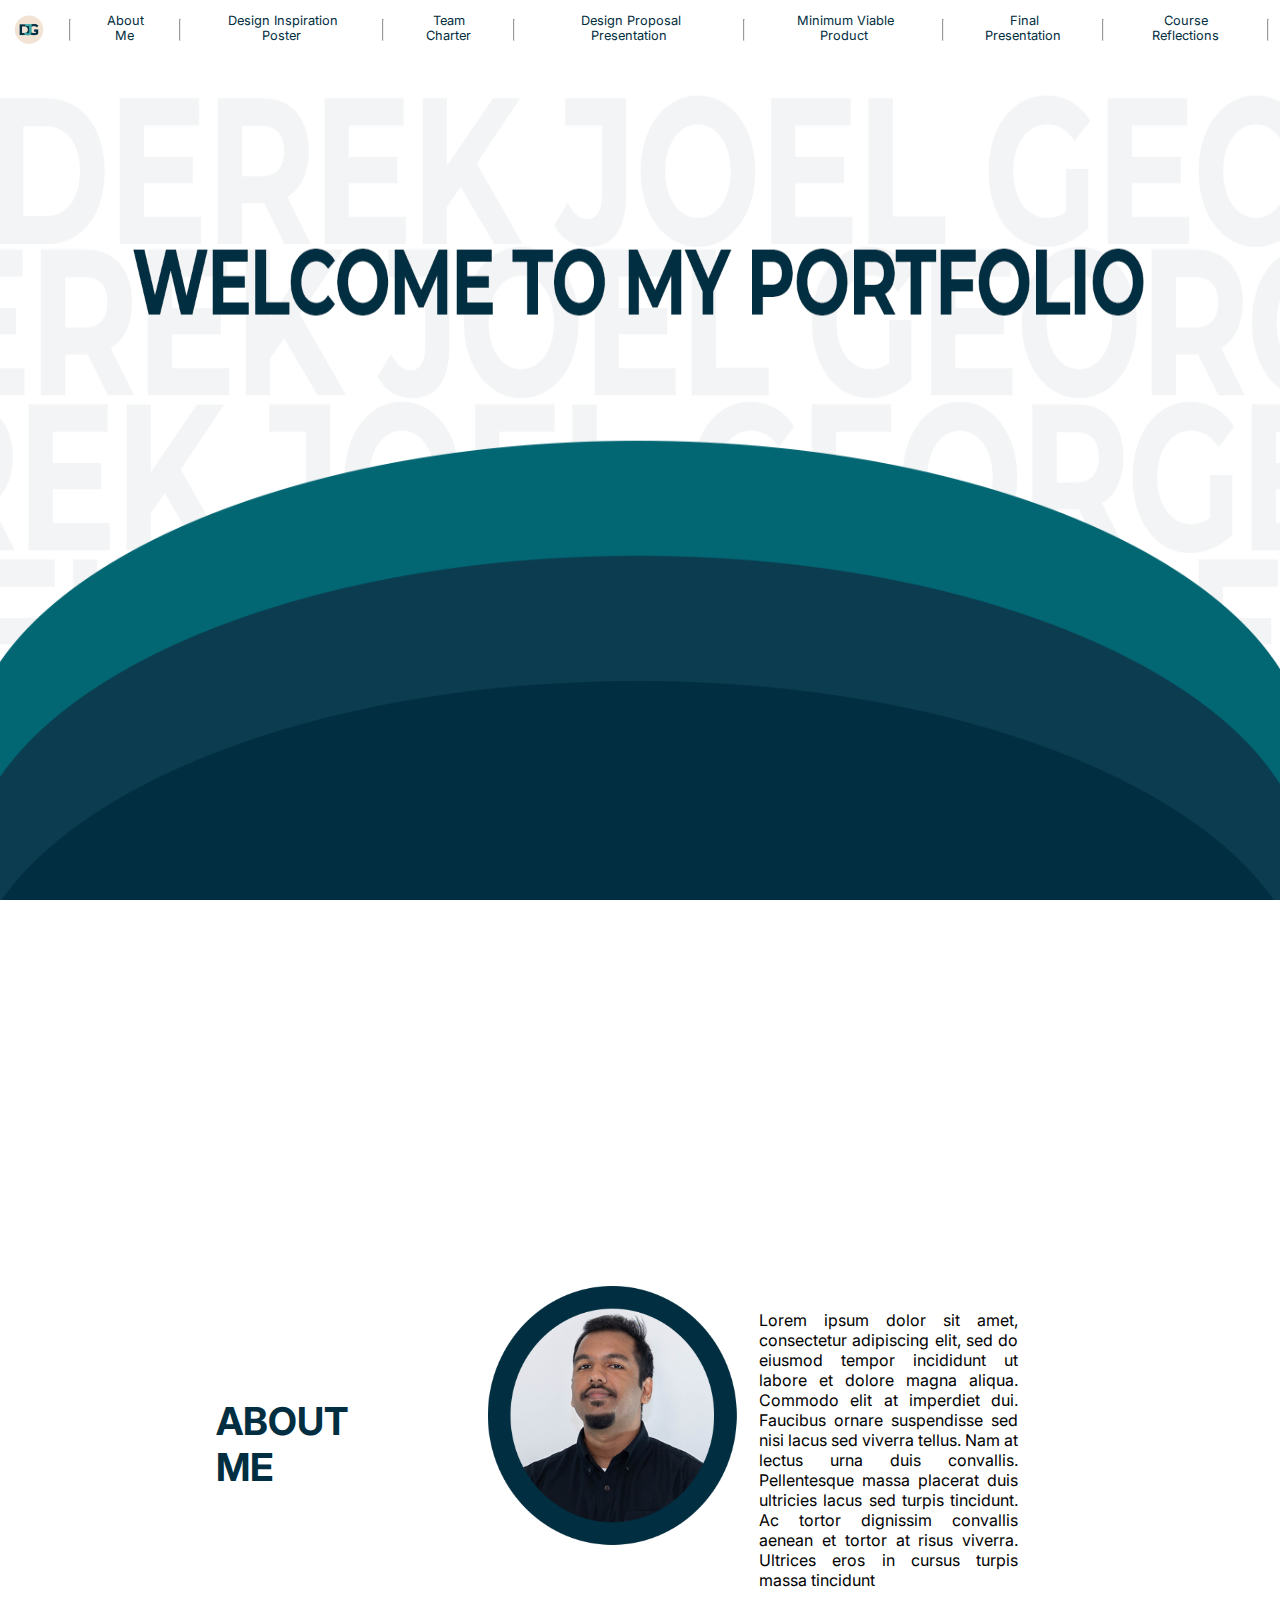
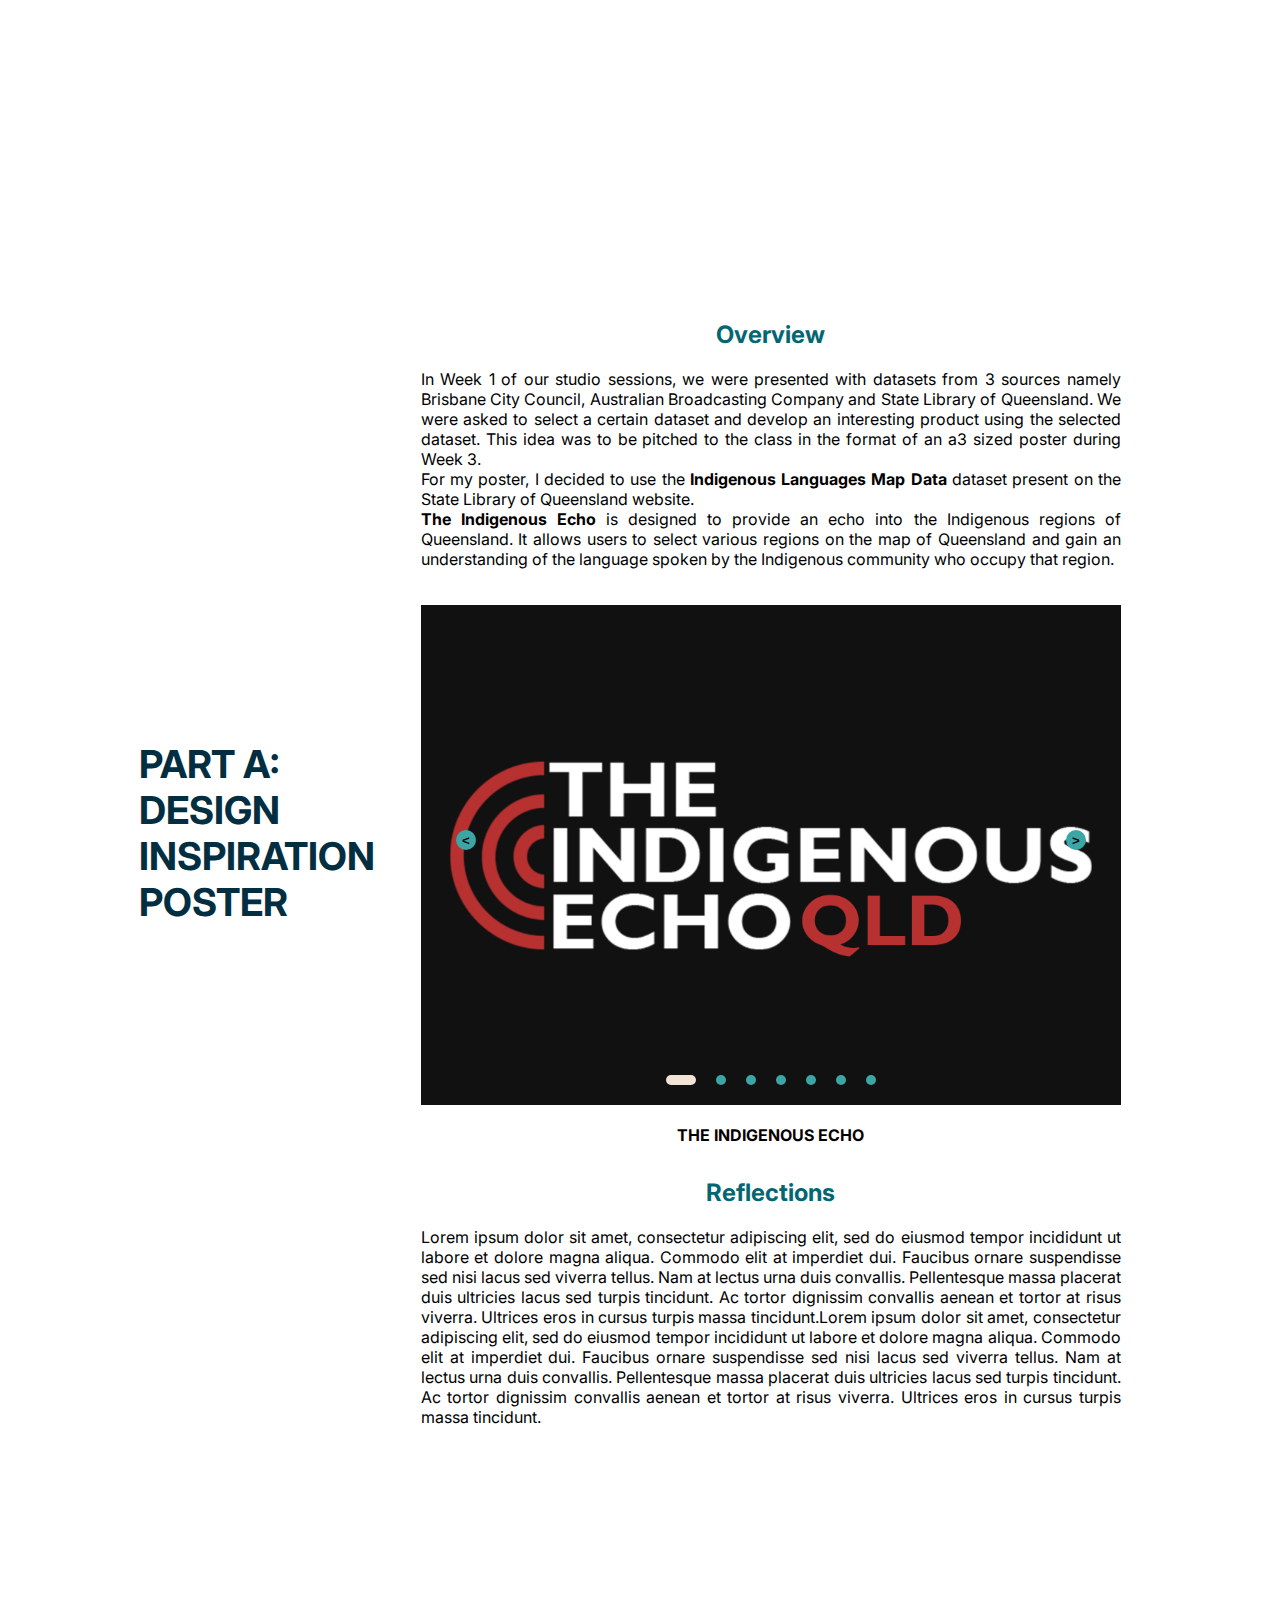
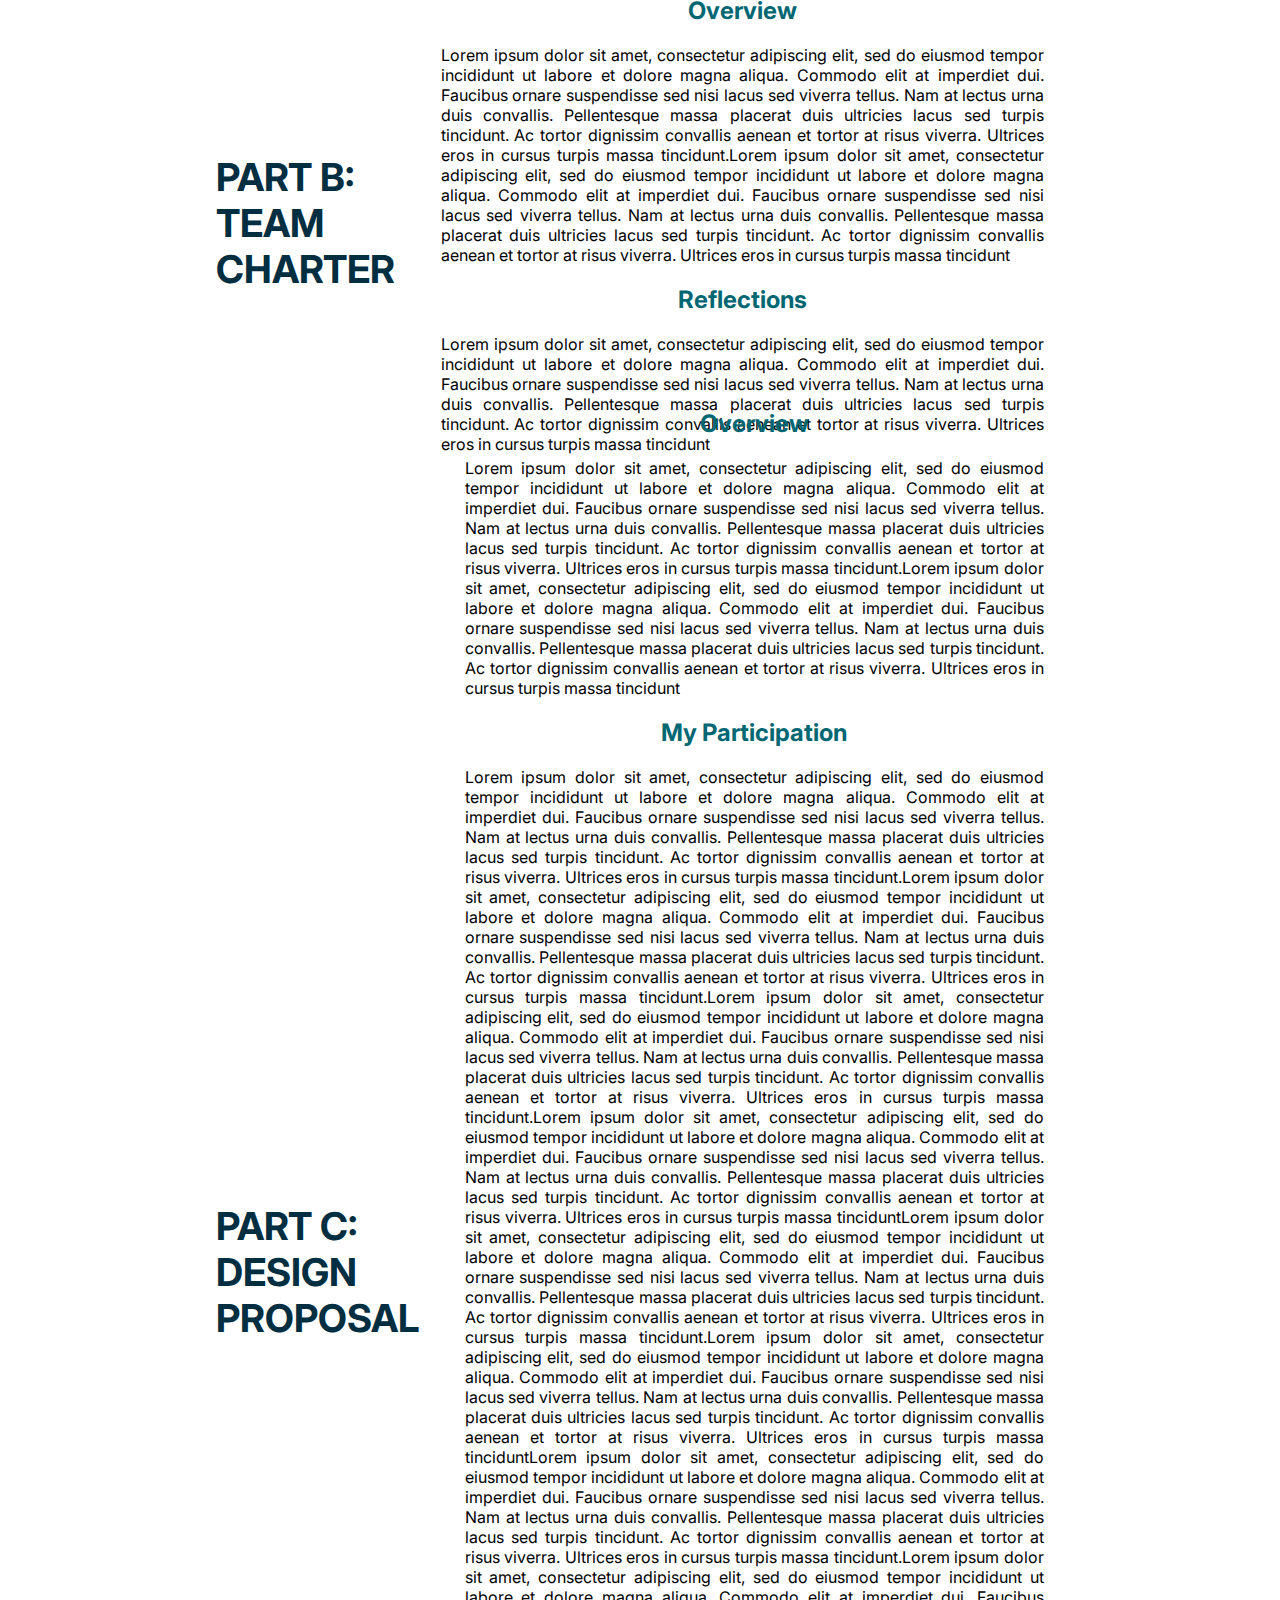
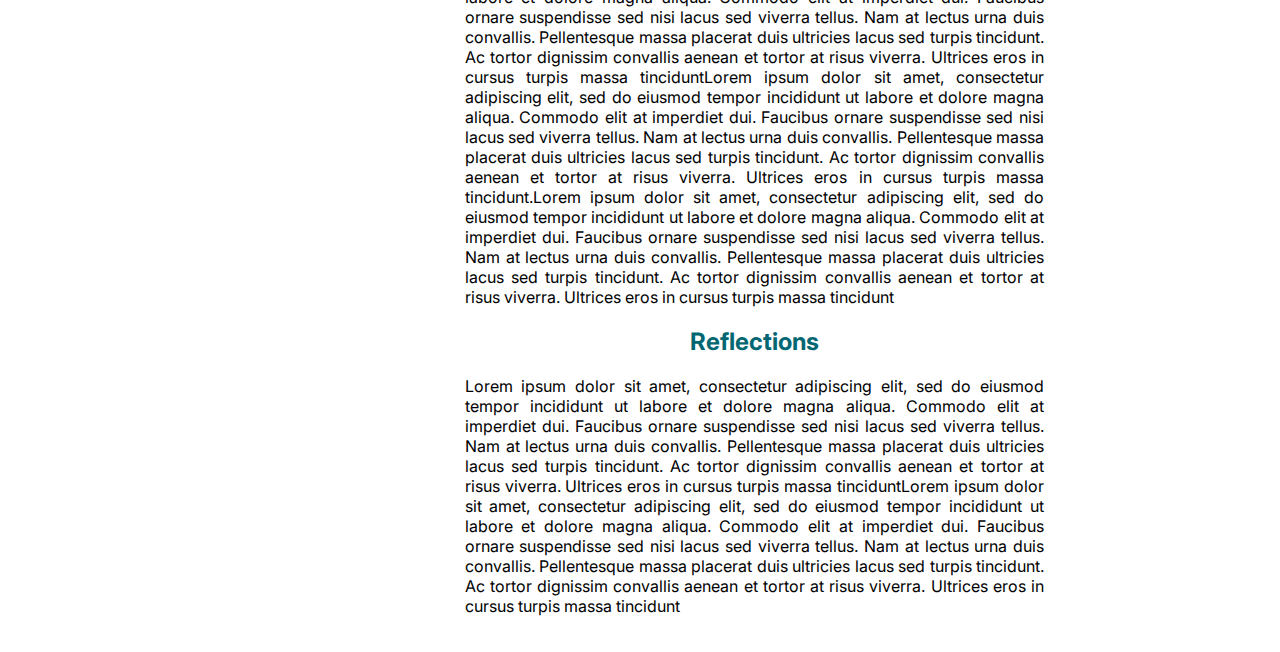
<file: index.html>
<!doctype html>
<html lang="en">
    <head>
      <meta charset="utf-8">
      <meta name="viewport" content="width=device-width, initial-scale=1">
      <title>Derek | Portfolio </title>

      <!-- Google Fonts -->
      <link rel="preconnect" href="https://fonts.googleapis.com">
      <link rel="preconnect" href="https://fonts.gstatic.com" crossorigin>
      <link href="https://fonts.googleapis.com/css2?family=Inter:wght@100;200;300;400;500;700;800;900&display=swap" rel="stylesheet">
      <!-- Linking external CSS file -->
      <link rel="stylesheet" href="index.css">
      <link rel="stylesheet" href="slideshow.css">
    <!-- the icon on the title bar -->
      <link rel="icon" type="image/png" href="images/logo.png"/>
    </head>
    <body>
        <nav class="center">
            <ul class="navbar">
                <li><a href="index.html"><img src="images/logo.png" style="width: 2.5vw;" ></a></li>
                <hr>
                <li><a href="#about-me">About Me</a></li>
                <hr>
                <li><a href="#individual-poster">Design Inspiration Poster</a></li>
                <hr>
                <li><a href="#team-charter">Team Charter</a></li>
                <hr>
                <li><a href="#design-proposal">Design Proposal Presentation</a></li>
                <hr>
                <li><a href="#portfolio">Minimum Viable Product</a></li>
                <hr>
                <li><a href="#course-reflection">Final Presentation</a></li>
                <hr>
                <li><a href="#portfolio">Course Reflections</a></li>
                <hr>
            </ul>
        </nav>
        <img src="images/BANNER.png" style="width:100%;height: 100vh;" >
        <div class="grid-row m0">
            <div class="col-2"></div>
            <div class="col-8 center">
                <section id="about-me" class="container">
                    <h1 class="left mr2">ABOUT ME</h1>
                    <div class="centered-content">
                        <div class="grid-row">
                            <div class="col-6"><img src="images/me.png" style="width: 20vw;"></div>
                            <div class="col-6 left pt1">
                                <p class="justify">Lorem ipsum dolor sit amet, consectetur adipiscing elit, sed do eiusmod tempor incididunt ut labore et 
                                    dolore magna aliqua. Commodo elit at imperdiet dui. Faucibus ornare suspendisse sed nisi lacus sed viverra 
                                    tellus. Nam at lectus urna duis convallis. Pellentesque massa placerat duis ultricies lacus sed turpis 
                                    tincidunt. Ac tortor dignissim convallis aenean et tortor at risus viverra. Ultrices eros in cursus turpis
                                    massa tincidunt
                                </p>   
                            </div>
                        </div>
                    </div>
                </section>
                <section  class="container">
                    <h1 class="left mr2">PART A: DESIGN INSPIRATION POSTER</h1>
                    <div class="centered-content">
                        <h2 class="pt6" id="individual-poster">Overview</h2>
                        <p class="justify">In Week 1 of our studio sessions, we were presented with datasets from 3 sources namely Brisbane City Council, Australian Broadcasting Company and
                            State Library of Queensland. We were asked to select a certain dataset and develop an interesting product using the selected dataset. This idea was to be pitched to the 
                            class in the format of an a3 sized poster during Week 3. <br>
                            For my poster, I decided to use the <b>Indigenous Languages Map Data</b> dataset present on the State Library of Queensland website. <br>
                            <b>The Indigenous Echo</b> is designed to provide an echo into the Indigenous regions of Queensland. It allows users to select various regions on the map of Queensland and gain 
                            an understanding of the language spoken by the Indigenous community who occupy that region. <br>
                              
                        </p>
                        <br>
                        <div class="slider">
                            <div class="list">
                                <div class="item">
                                    <img src="images/TIE Logo.png" alt="">
                                </div>
                                <div class="item">
                                    <img src="images/ie-poster.jpg" alt="">
                                </div>
                                <div class="item">
                                    <img src="images/Mockup1.png" alt="">
                                </div>
                                <div class="item">
                                    <img src="images/Mockup2.png" alt="">
                                </div>
                                <div class="item">
                                    <img src="images/Mockup3.png" alt="">
                                </div>
                                <div class="item">
                                    <img src="images/Mockup4.png" alt="">
                                </div>
                                <div class="item">
                                    <img src="images/Mockup5.png" alt="">
                                </div>
                            </div>
                            <div class="buttons">
                                <button id="prev"><</button>
                                <button id="next">></button>
                            </div>
                            <ul class="dots">
                                <li class="active"></li>
                                <li></li>
                                <li></li>
                                <li></li>
                                <li></li>
                                <li></li>
                                <li></li>
                            </ul>
                        </div>
                        <br>
                        <b>THE INDIGENOUS ECHO</b>
                        
                        
                        <h2 class="pt1">Reflections</h2>
                        <p class="justify">Lorem ipsum dolor sit amet, consectetur adipiscing elit, sed do eiusmod tempor incididunt ut labore et 
                            dolore magna aliqua. Commodo elit at imperdiet dui. Faucibus ornare suspendisse sed nisi lacus sed viverra 
                            tellus. Nam at lectus urna duis convallis. Pellentesque massa placerat duis ultricies lacus sed turpis 
                            tincidunt. Ac tortor dignissim convallis aenean et tortor at risus viverra. Ultrices eros in cursus turpis
                            massa tincidunt.Lorem ipsum dolor sit amet, consectetur adipiscing elit, sed do eiusmod tempor incididunt ut labore et 
                            dolore magna aliqua. Commodo elit at imperdiet dui. Faucibus ornare suspendisse sed nisi lacus sed viverra 
                            tellus. Nam at lectus urna duis convallis. Pellentesque massa placerat duis ultricies lacus sed turpis 
                            tincidunt. Ac tortor dignissim convallis aenean et tortor at risus viverra. Ultrices eros in cursus turpis
                            massa tincidunt.
                        </p>
                    </div>
                </section>

                <section id="team-charter" class="container">
                    <h1 class="left mr2">PART B: TEAM CHARTER</h1>
                    <div class="centered-content">
                        <h2>Overview</h2>
                        <p class="justify">Lorem ipsum dolor sit amet, consectetur adipiscing elit, sed do eiusmod tempor incididunt ut labore et 
                            dolore magna aliqua. Commodo elit at imperdiet dui. Faucibus ornare suspendisse sed nisi lacus sed viverra 
                            tellus. Nam at lectus urna duis convallis. Pellentesque massa placerat duis ultricies lacus sed turpis 
                            tincidunt. Ac tortor dignissim convallis aenean et tortor at risus viverra. Ultrices eros in cursus turpis
                            massa tincidunt.Lorem ipsum dolor sit amet, consectetur adipiscing elit, sed do eiusmod tempor incididunt ut labore et 
                            dolore magna aliqua. Commodo elit at imperdiet dui. Faucibus ornare suspendisse sed nisi lacus sed viverra 
                            tellus. Nam at lectus urna duis convallis. Pellentesque massa placerat duis ultricies lacus sed turpis 
                            tincidunt. Ac tortor dignissim convallis aenean et tortor at risus viverra. Ultrices eros in cursus turpis
                            massa tincidunt
                        </p>
                        <h2>Reflections</h2>
                        <p class="justify">Lorem ipsum dolor sit amet, consectetur adipiscing elit, sed do eiusmod tempor incididunt ut labore et 
                            dolore magna aliqua. Commodo elit at imperdiet dui. Faucibus ornare suspendisse sed nisi lacus sed viverra 
                            tellus. Nam at lectus urna duis convallis. Pellentesque massa placerat duis ultricies lacus sed turpis 
                            tincidunt. Ac tortor dignissim convallis aenean et tortor at risus viverra. Ultrices eros in cursus turpis
                            massa tincidunt
                        </p>       
                    </div>
                </section>
                <br><br><br>
                <section class="container">
                    <h1 class="left mr2">PART C: DESIGN PROPOSAL</h1>
                    <div class="centered-content">
                        <h2 id="design-proposal" class="pt6">Overview</h2>
                        <p class="justify">Lorem ipsum dolor sit amet, consectetur adipiscing elit, sed do eiusmod tempor incididunt ut labore et 
                            dolore magna aliqua. Commodo elit at imperdiet dui. Faucibus ornare suspendisse sed nisi lacus sed viverra 
                            tellus. Nam at lectus urna duis convallis. Pellentesque massa placerat duis ultricies lacus sed turpis 
                            tincidunt. Ac tortor dignissim convallis aenean et tortor at risus viverra. Ultrices eros in cursus turpis
                            massa tincidunt.Lorem ipsum dolor sit amet, consectetur adipiscing elit, sed do eiusmod tempor incididunt ut labore et 
                            dolore magna aliqua. Commodo elit at imperdiet dui. Faucibus ornare suspendisse sed nisi lacus sed viverra 
                            tellus. Nam at lectus urna duis convallis. Pellentesque massa placerat duis ultricies lacus sed turpis 
                            tincidunt. Ac tortor dignissim convallis aenean et tortor at risus viverra. Ultrices eros in cursus turpis
                            massa tincidunt
                        </p>
                        <h2>My Participation</h2>
                        <p class="justify">Lorem ipsum dolor sit amet, consectetur adipiscing elit, sed do eiusmod tempor incididunt ut labore et 
                            dolore magna aliqua. Commodo elit at imperdiet dui. Faucibus ornare suspendisse sed nisi lacus sed viverra 
                            tellus. Nam at lectus urna duis convallis. Pellentesque massa placerat duis ultricies lacus sed turpis 
                            tincidunt. Ac tortor dignissim convallis aenean et tortor at risus viverra. Ultrices eros in cursus turpis
                            massa tincidunt.Lorem ipsum dolor sit amet, consectetur adipiscing elit, sed do eiusmod tempor incididunt ut labore et 
                            dolore magna aliqua. Commodo elit at imperdiet dui. Faucibus ornare suspendisse sed nisi lacus sed viverra 
                            tellus. Nam at lectus urna duis convallis. Pellentesque massa placerat duis ultricies lacus sed turpis 
                            tincidunt. Ac tortor dignissim convallis aenean et tortor at risus viverra. Ultrices eros in cursus turpis
                            massa tincidunt.Lorem ipsum dolor sit amet, consectetur adipiscing elit, sed do eiusmod tempor incididunt ut labore et 
                            dolore magna aliqua. Commodo elit at imperdiet dui. Faucibus ornare suspendisse sed nisi lacus sed viverra 
                            tellus. Nam at lectus urna duis convallis. Pellentesque massa placerat duis ultricies lacus sed turpis 
                            tincidunt. Ac tortor dignissim convallis aenean et tortor at risus viverra. Ultrices eros in cursus turpis
                            massa tincidunt.Lorem ipsum dolor sit amet, consectetur adipiscing elit, sed do eiusmod tempor incididunt ut labore et 
                            dolore magna aliqua. Commodo elit at imperdiet dui. Faucibus ornare suspendisse sed nisi lacus sed viverra 
                            tellus. Nam at lectus urna duis convallis. Pellentesque massa placerat duis ultricies lacus sed turpis 
                            tincidunt. Ac tortor dignissim convallis aenean et tortor at risus viverra. Ultrices eros in cursus turpis
                            massa tinciduntLorem ipsum dolor sit amet, consectetur adipiscing elit, sed do eiusmod tempor incididunt ut labore et 
                            dolore magna aliqua. Commodo elit at imperdiet dui. Faucibus ornare suspendisse sed nisi lacus sed viverra 
                            tellus. Nam at lectus urna duis convallis. Pellentesque massa placerat duis ultricies lacus sed turpis 
                            tincidunt. Ac tortor dignissim convallis aenean et tortor at risus viverra. Ultrices eros in cursus turpis
                            massa tincidunt.Lorem ipsum dolor sit amet, consectetur adipiscing elit, sed do eiusmod tempor incididunt ut labore et 
                            dolore magna aliqua. Commodo elit at imperdiet dui. Faucibus ornare suspendisse sed nisi lacus sed viverra 
                            tellus. Nam at lectus urna duis convallis. Pellentesque massa placerat duis ultricies lacus sed turpis 
                            tincidunt. Ac tortor dignissim convallis aenean et tortor at risus viverra. Ultrices eros in cursus turpis
                            massa tinciduntLorem ipsum dolor sit amet, consectetur adipiscing elit, sed do eiusmod tempor incididunt ut labore et 
                            dolore magna aliqua. Commodo elit at imperdiet dui. Faucibus ornare suspendisse sed nisi lacus sed viverra 
                            tellus. Nam at lectus urna duis convallis. Pellentesque massa placerat duis ultricies lacus sed turpis 
                            tincidunt. Ac tortor dignissim convallis aenean et tortor at risus viverra. Ultrices eros in cursus turpis
                            massa tincidunt.Lorem ipsum dolor sit amet, consectetur adipiscing elit, sed do eiusmod tempor incididunt ut labore et 
                            dolore magna aliqua. Commodo elit at imperdiet dui. Faucibus ornare suspendisse sed nisi lacus sed viverra 
                            tellus. Nam at lectus urna duis convallis. Pellentesque massa placerat duis ultricies lacus sed turpis 
                            tincidunt. Ac tortor dignissim convallis aenean et tortor at risus viverra. Ultrices eros in cursus turpis
                            massa tinciduntLorem ipsum dolor sit amet, consectetur adipiscing elit, sed do eiusmod tempor incididunt ut labore et 
                            dolore magna aliqua. Commodo elit at imperdiet dui. Faucibus ornare suspendisse sed nisi lacus sed viverra 
                            tellus. Nam at lectus urna duis convallis. Pellentesque massa placerat duis ultricies lacus sed turpis 
                            tincidunt. Ac tortor dignissim convallis aenean et tortor at risus viverra. Ultrices eros in cursus turpis
                            massa tincidunt.Lorem ipsum dolor sit amet, consectetur adipiscing elit, sed do eiusmod tempor incididunt ut labore et 
                            dolore magna aliqua. Commodo elit at imperdiet dui. Faucibus ornare suspendisse sed nisi lacus sed viverra 
                            tellus. Nam at lectus urna duis convallis. Pellentesque massa placerat duis ultricies lacus sed turpis 
                            tincidunt. Ac tortor dignissim convallis aenean et tortor at risus viverra. Ultrices eros in cursus turpis
                            massa tincidunt
                        </p>
                        <h2>Reflections</h2>
                        <p class="justify">Lorem ipsum dolor sit amet, consectetur adipiscing elit, sed do eiusmod tempor incididunt ut labore et 
                            dolore magna aliqua. Commodo elit at imperdiet dui. Faucibus ornare suspendisse sed nisi lacus sed viverra 
                            tellus. Nam at lectus urna duis convallis. Pellentesque massa placerat duis ultricies lacus sed turpis 
                            tincidunt. Ac tortor dignissim convallis aenean et tortor at risus viverra. Ultrices eros in cursus turpis
                            massa tinciduntLorem ipsum dolor sit amet, consectetur adipiscing elit, sed do eiusmod tempor incididunt ut labore et 
                            dolore magna aliqua. Commodo elit at imperdiet dui. Faucibus ornare suspendisse sed nisi lacus sed viverra 
                            tellus. Nam at lectus urna duis convallis. Pellentesque massa placerat duis ultricies lacus sed turpis 
                            tincidunt. Ac tortor dignissim convallis aenean et tortor at risus viverra. Ultrices eros in cursus turpis
                            massa tincidunt
                        </p>       
                    </div>
                </section>
            </div>

            <div class="col-2"></div>
        </div>
        <script src="index.js"></script>
    </body>
</html>
</file>
<file: index.css>
:root{
    --b1: #3CA6A6;
    --b2: #026773;
    --b3: #024959;
    --b4: #012E40;
    --offwhite: #F2E3D5; 

}
html,body{
    font-family: 'Inter', sans-serif;
    margin: 0;
    padding: 0;
}
.grid-row{
    display: grid;
    grid-template-columns: repeat(12,1fr);
    grid-auto-rows: minmax(5vh,auto);
    gap: 16px;
    margin: 0vh 2vw;
    margin-left: 7vw;
}

/* Width of items in our grid row */

.col-1 { grid-column: span 1;}
.col-2 { grid-column: span 2;}
.col-3{ grid-column: span 3;}
.col-4 { grid-column: span 4;}
.col-5 { grid-column: span 5;}
.col-6 { grid-column: span 6;}
.col-7 { grid-column: span 7;}
.col-8 { grid-column: span 8;}
.col-9 { grid-column: span 9;}
.col-10 { grid-column: span 10;}
.col-11 { grid-column: span 11;}
.col-12 { grid-column: span 12;}

/* Padding Classes */
.p0{ padding: 0;}
.p1{ padding: 1vw;}
.p2{ padding: 2vw;}
.p3{ padding: 3vw;}
.p4{ padding: 4vw;}
.p5{ padding: 5vw;}
.p6{ padding: 6vw;}

.pt0{ padding-top: 0vw;}
.pt1{ padding-top: 1vw;}
.pt2{ padding-top: 2vw;}
.pt3{ padding-top: 3vw;}
.pt4{ padding-top: 4vw;}
.pt5{ padding-top: 5vw;}
.pt6{ padding-top: 6vw;}

.pl1{ padding-left: 1vw;}
.pl2{ padding-left: 2vw;}
.pl3{ padding-left: 3vw;}
.pl4{ padding-left: 4vw;}
.pl5{ padding-left: 5vw;}
.pl6{ padding-left: 6vw;}

.pr1{ padding-right: 1vw;}
.pr2{ padding-right: 2vw;}
.pr3{ padding-right: 3vw;}
.pr4{ padding-right: 4vw;}
.pr5{ padding-right: 5vw;}
.pr6{ padding-right: 6vw;}

.pb1{ padding-bottom: 1vw;}
.pb2{ padding-bottom: 2vw;}
.pb3{ padding-bottom: 3vw;}
.pb4{ padding-bottom: 4vw;}
.pb5{ padding-bottom: 5vw;}
.pb6{ padding-bottom: 6vw;}

/* Margins */

.m0{ margin: 0;}
.m1{ margin: 1vw;}
.m2{ margin: 2vw;}
.m3{ margin: 3vw;}
.m4{ margin: 4vw;}
.m5{ margin: 5vw;}
.m6{ margin: 6vw;}

.mt0{ margin-top: 0vw;}
.mt1{ margin-top: 1vw;}
.mt2{ margin-top: 2vw;}
.mt3{ margin-top: 3vw;}
.mt4{ margin-top: 4vw;}
.mt5{ margin-top: 5vw;}
.mt6{ margin-top: 6vw;}

.ml1{ margin-left: 1vw;}
.ml2{ margin-left: 2vw;}
.ml3{ margin-left: 3vw;}
.ml4{ margin-left: 4vw;}
.ml5{ margin-left: 5vw;}
.ml6{ margin-left: 6vw;}

.mr1{ margin-right: 1vw;}
.mr2{ margin-right: 2vw;}
.mr3{ margin-right: 3vw;}
.mr4{ margin-right: 4vw;}
.mr5{ margin-right: 5vw;}
.mr6{ margin-right: 6vw;}

.mb1{ margin-bottom: 1vw;}
.mb2{ margin-bottom: 2vw;}
.mb3{ margin-bottom: 3vw;}
.mb4{ margin-bottom: 4vw;}
.mb5{ margin-bottom: 5vw;}
.mb6{ margin-bottom: 6vw;}

.center{
    text-align: center;
}
.left{
    text-align: left;
}
.right{
    text-align: right;
}

.justify{
    text-align: justify;
}

.navbar{
    display:flex;
    position: fixed;
    width: 100%;
    list-style-type: none;
    margin-top: 0%;
    padding: 1vw;
    border: none;
    background-color: white;
    font-size: 1vw;
  }

li a{
    text-decoration: none;
    color: var(--b4);
    padding-left: 2%;
}

a:hover{
    color: var(--b1);
}

section{
    width: 100%;
    height: 100vh;
    margin-top: 7vw;
}

.container {
    display: flex;
    justify-content: center;
    align-items: center;
    height: 100vh;
    /* margin: 0; */
  }

.centered-content {
    text-align: center;
    padding: 20px;
}

h1{
    font-size: 3vw;
    color: var(--b4);
}

h2{
    color: var(--b2);
}
</file>
<file: slideshow.css>
:root{
    --b1: #3CA6A6;
    --b2: #026773;
    --b3: #024959;
    --b4: #012E40;
    --offwhite: #F2E3D5; 

}

.slider{
    width: 700px;
    max-width: 100vw;
    height: 500px;
    margin: auto;
    position: relative;
    overflow: hidden;
}
.slider .list{
    position: absolute;
    width: max-content;
    height: 100%;
    left: 0;
    top: 0;
    display: flex;
    transition: 1s;
}
.slider .list img{
    width: 700px;
    /* max-width: 100vw; */
    height: 500px;
    object-fit: cover;
}
.slider .buttons{
    position: absolute;
    top: 45%;
    left: 5%;
    width: 90%;
    display: flex;
    justify-content: space-between;
}
.slider .buttons button{
    width: 20px;
    height: 20px;
    border-radius: 50%;
    background-color: var(--b1);
    color: black;
    border: none;
    /* font-family: monospace; */
    font-weight: bold;
}
.slider .dots{
    position: absolute;
    bottom: 10px;
    left: 0;
    color: var(--b1);
    width: 100%;
    margin: 0;
    padding: 0;
    display: flex;
    justify-content: center;
}
.slider .dots li{
    list-style: none;
    width: 10px;
    height: 10px;
    background-color: var(--b1);
    margin: 10px;
    border-radius: 20px;
    transition: 0.5s;
}
.slider .dots li.active{
    width: 30px;
    background-color: var(--offwhite);
}
@media screen and (max-width: 768px){
    .slider{
        height: 400px;
    }
}
</file>
